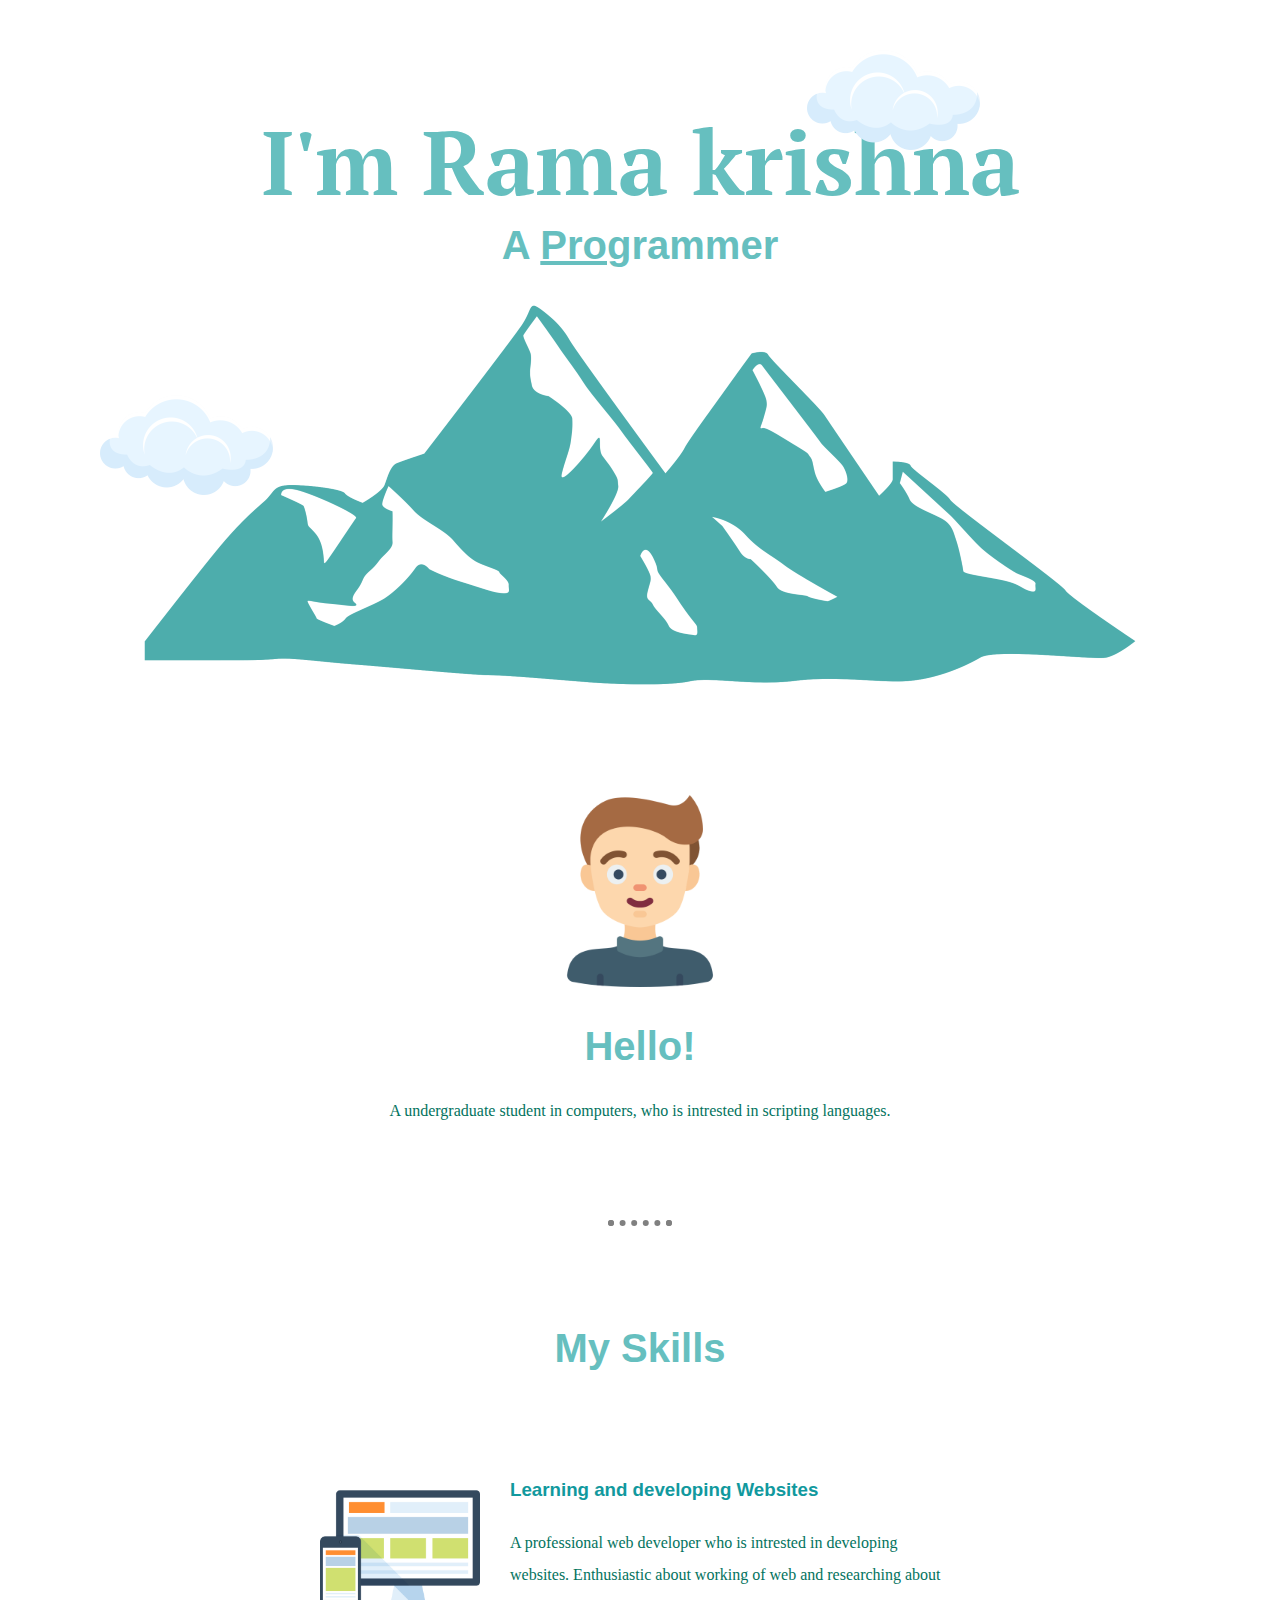
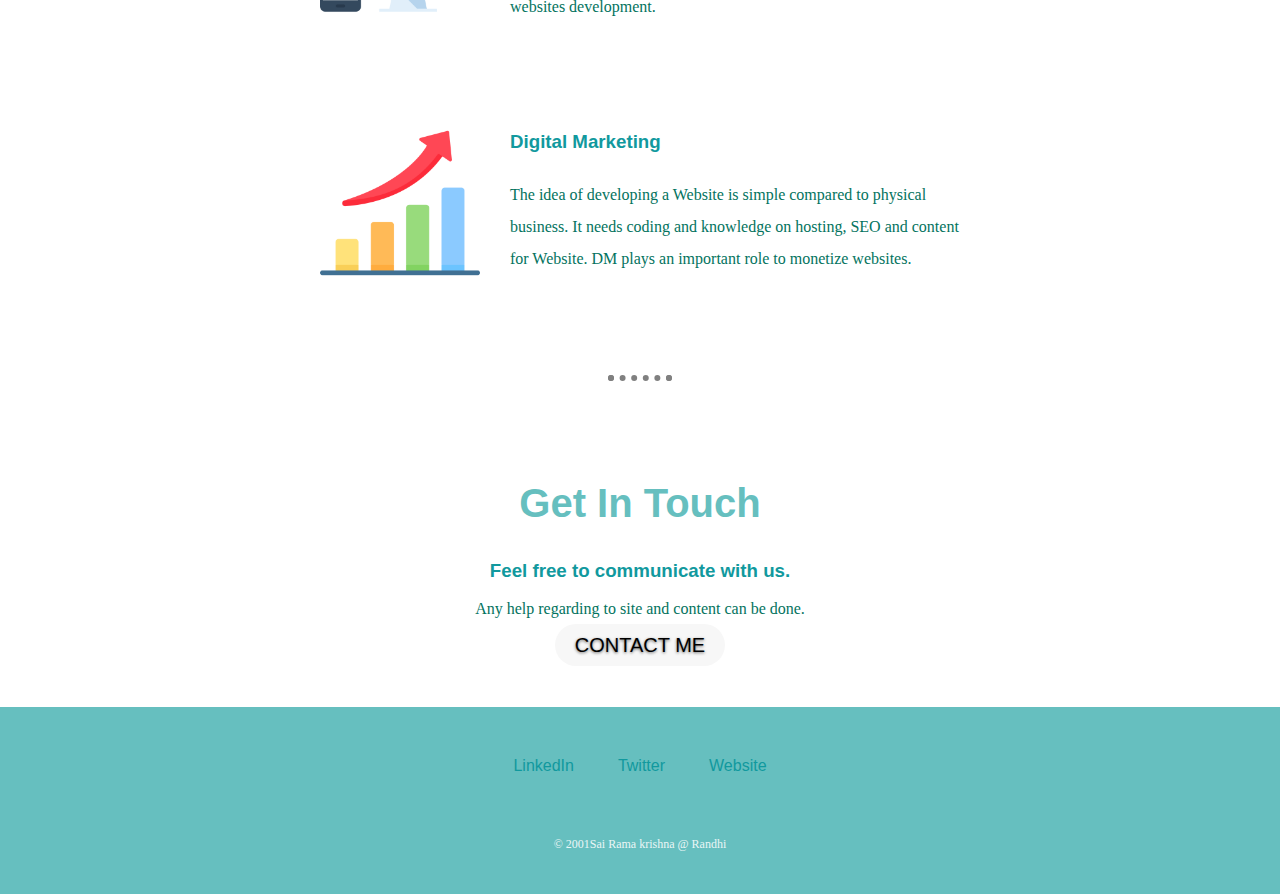
<file: index.html>
<!DOCTYPE html>
<html lang="en">
<head>
    <meta charset="UTF-8">
    <title>Document</title>
</head>
<link rel="stylesheet" href="work2.css">
<link rel="icon" href="favicon.ico">
<link rel="preconnect" href="https://fonts.googleapis.com">
<link rel="preconnect" href="https://fonts.gstatic.com" crossorigin>
<link href="https://fonts.googleapis.com/css2?family=Dancing+Script&family=PT+Serif:ital@1&display=swap" rel="stylesheet">
<body>
    <div class="top-container">
        <img class=top-cloud src="cloud.png">
    <h1>I'm Rama krishna</h1>
    <h2>A <span class="Pro">Pro</span>grammer</h2>
    <img src="mountain.png">
    <img class="bottom-cloud" src="cloud.png">
    </div>
    <div class="middle-container">
        <div class="profile">
          <img class="face-img" src="face.png" alt="profile pic">
          <h2>Hello!</h2>
          <p>A undergraduate student in computers, who is intrested in scripting languages.</p>
        </div>
        <hr>
        <div class="skills">
            <h2>My Skills</h2>
            <div class="skill-row">
              <img class="growth-img" src="web-design.png" alt="growth">
              <h3>Learning and developing Websites</h3>
              <p>A professional web developer who is intrested in developing websites. Enthusiastic about working of web and researching about websites development. </p>
            </div>
            <div class="skill-row">
              <img class="web-design-img" src="growth.png" alt="Website">
              <h3>Digital Marketing</h3>
              <p>The idea of developing a Website is simple compared to physical business. It needs coding and knowledge on hosting, SEO and content for Website. DM plays an important role to monetize websites.</p>
            </div>
          </div>
          <hr>
          <div class="contact-me">
            <h2>Get In Touch</h2>
            <h3>Feel free to communicate with us.</h3>
            <p>Any help regarding to site and content can be done.</p>
            <a class="btn" href="mailto:name@email.com">CONTACT ME</a>
          </div>
        <div class="bottom-container">
            <a class="footer-link" href="https://www.linkedin.com/">LinkedIn</a>
            <a class="footer-link" href="https://twitter.com/">Twitter</a>
            <a class="footer-link" href="https://www.appbrewery.co/">Website</a>
            <p class="copyright">© 2001Sai Rama krishna @ Randhi</p>
          </div>
</body>
</html>
</file>
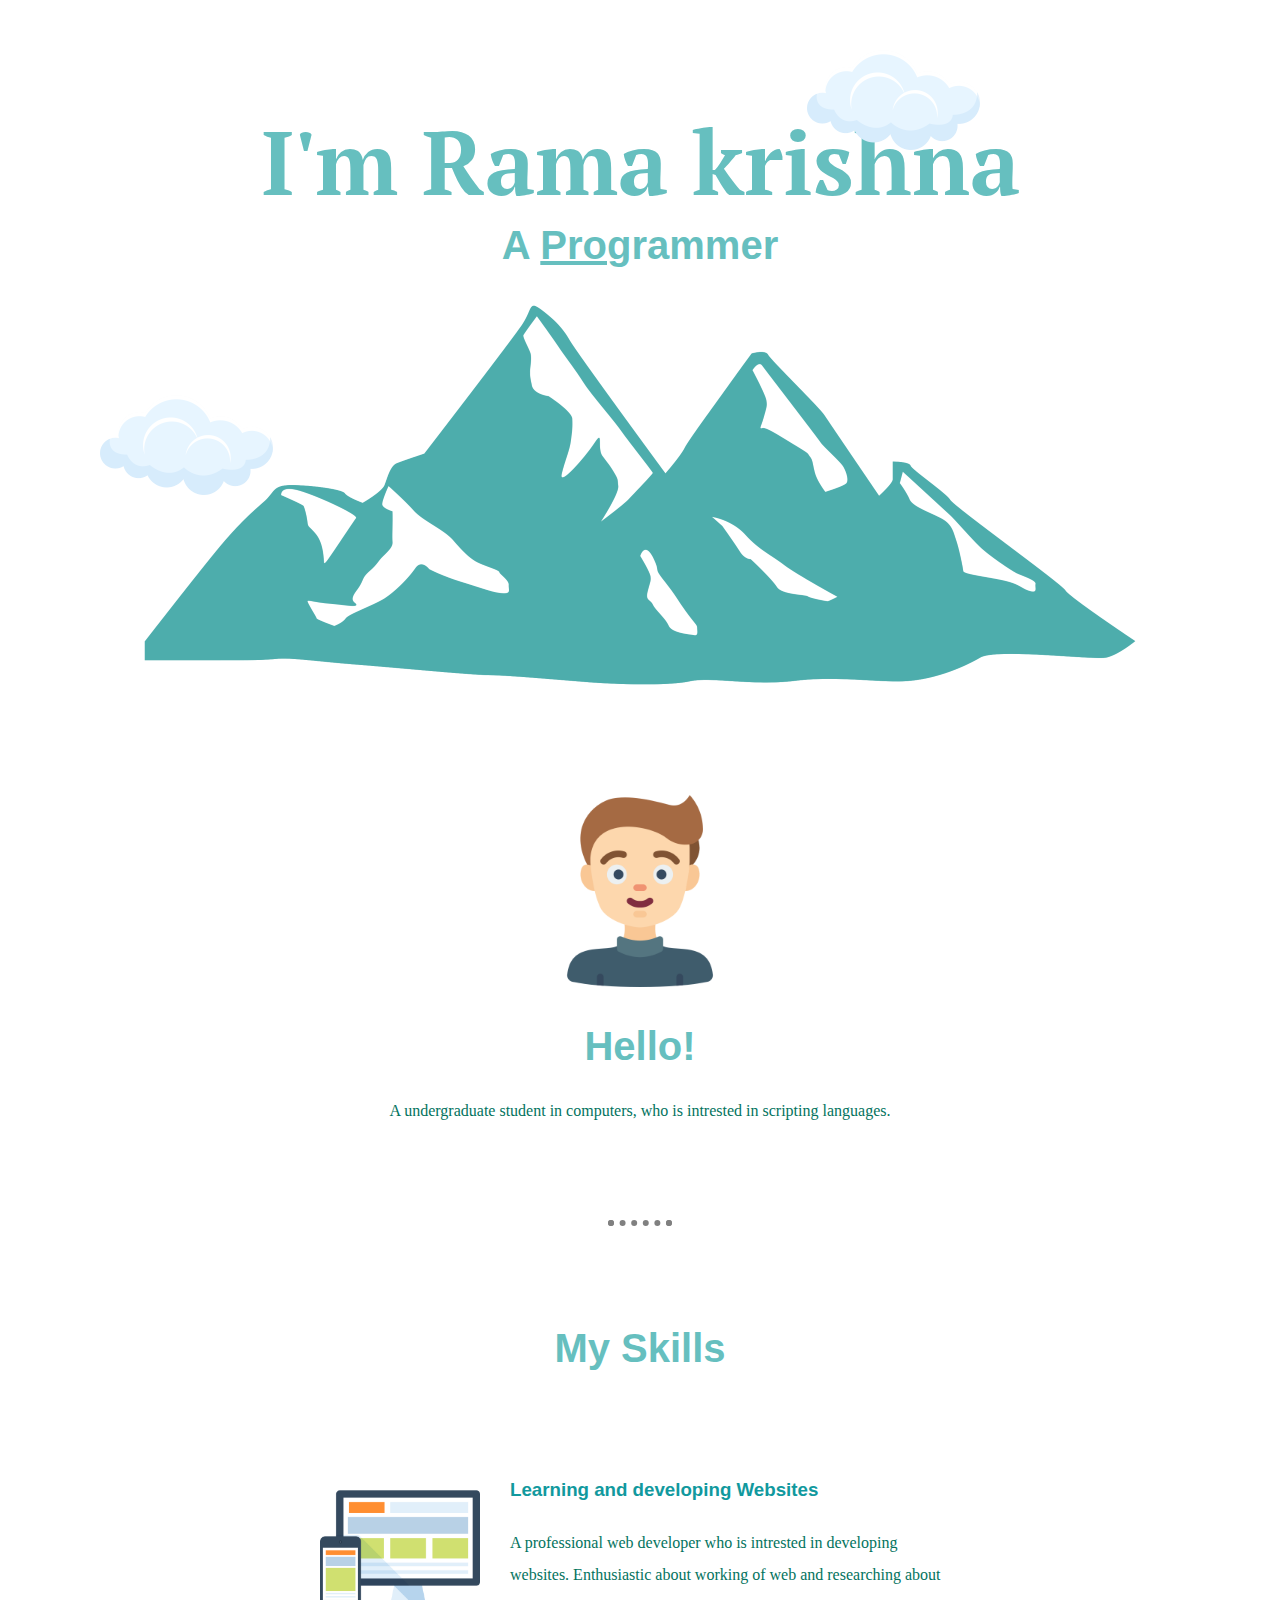
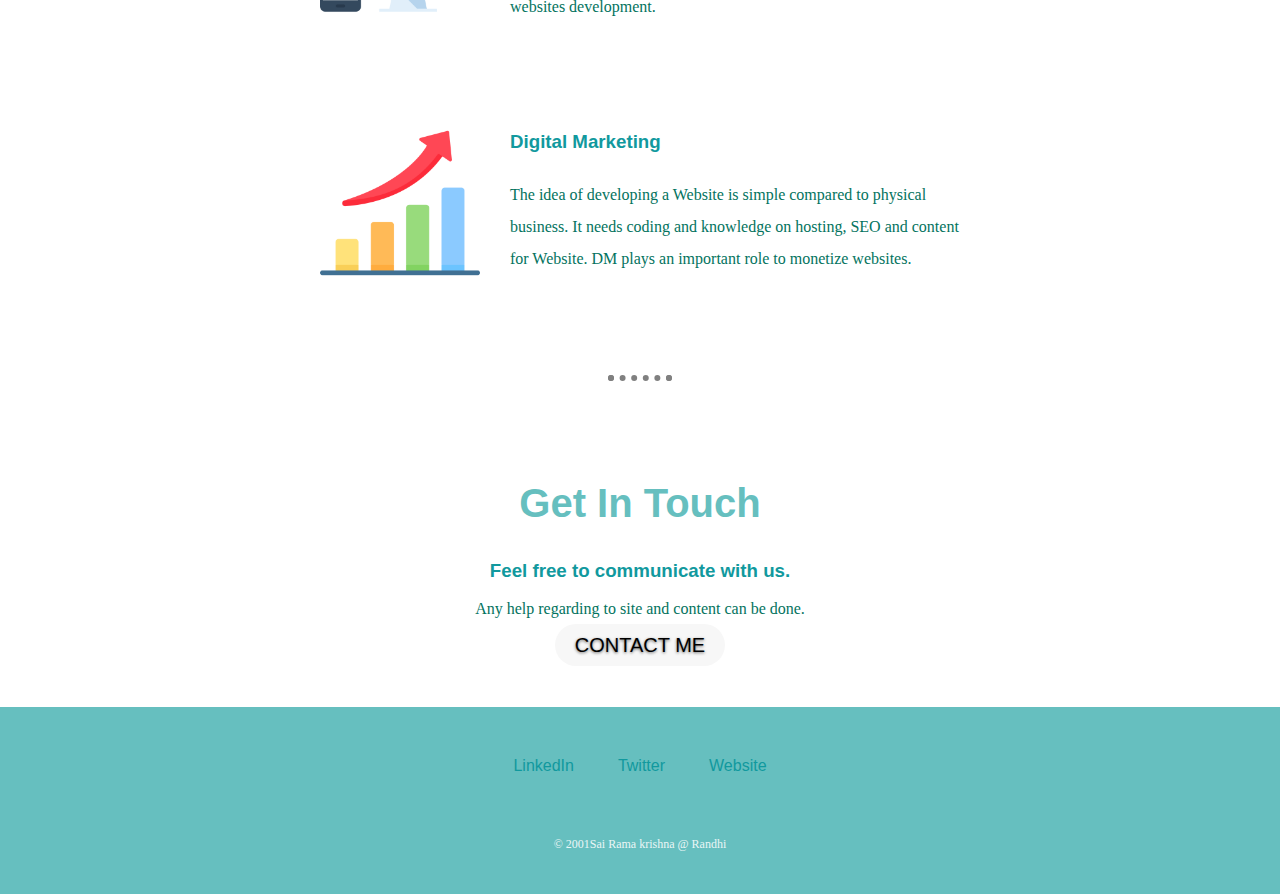
<file: work1.html>
<!DOCTYPE html>
<html lang="en">
<head>
    <meta charset="UTF-8">
    <title>Document</title>
</head>
<link rel="stylesheet" href="work2.css">
<link rel="icon" href="favicon.ico">
<link rel="preconnect" href="https://fonts.googleapis.com">
<link rel="preconnect" href="https://fonts.gstatic.com" crossorigin>
<link href="https://fonts.googleapis.com/css2?family=Dancing+Script&family=PT+Serif:ital@1&display=swap" rel="stylesheet">
<body>
    <div class="top-container">
        <img class=top-cloud src="cloud.png">
    <h1>I'm Rama krishna</h1>
    <h2>A <span class="Pro">Pro</span>grammer</h2>
    <img src="mountain.png">
    <img class="bottom-cloud" src="cloud.png">
    </div>
    <div class="middle-container">
        <div class="profile">
          <img class="face-img" src="face.png" alt="profile pic">
          <h2>Hello!</h2>
          <p>A undergraduate student in computers, who is intrested in scripting languages.</p>
        </div>
        <hr>
        <div class="skills">
            <h2>My Skills</h2>
            <div class="skill-row">
              <img class="growth-img" src="web-design.png" alt="growth">
              <h3>Learning and developing Websites</h3>
              <p>A professional web developer who is intrested in developing websites. Enthusiastic about working of web and researching about websites development. </p>
            </div>
            <div class="skill-row">
              <img class="web-design-img" src="growth.png" alt="Website">
              <h3>Digital Marketing</h3>
              <p>The idea of developing a Website is simple compared to physical business. It needs coding and knowledge on hosting, SEO and content for Website. DM plays an important role to monetize websites.</p>
            </div>
          </div>
          <hr>
          <div class="contact-me">
            <h2>Get In Touch</h2>
            <h3>Feel free to communicate with us.</h3>
            <p>Any help regarding to site and content can be done.</p>
            <a class="btn" href="mailto:name@email.com">CONTACT ME</a>
          </div>
        <div class="bottom-container">
            <a class="footer-link" href="https://www.linkedin.com/">LinkedIn</a>
            <a class="footer-link" href="https://twitter.com/">Twitter</a>
            <a class="footer-link" href="https://www.appbrewery.co/">Website</a>
            <p class="copyright">© 2001Sai Rama krishna @ Randhi</p>
          </div>
</body>
</html>
</file>
<file: work2.css>
body{
    margin: 0;
    text-align: center;
    font-family: 'Playfair Display', serif;
    font-size: 100%;
}
h1{
     font-family: 'Dancing Script', cursive;
     font-family: 'PT Serif', serif;
     font-size: 5.625rem;
     margin-top: 50px auto 0 auto;
     line-height: 2px;
     color: #66BFBF;
}
h2{
    font-family:'Franklin Gothic Medium', 'Arial Narrow', Arial, sans-serif;
    font-size: 2.5rem;
    color:#66BFBF;
}
h3{
    font-family: 'Franklin Gothic Medium', 'Arial Narrow', Arial, sans-serif;
    color:#11999E;
}
hr{
    border:dotted grey   6px;
    border-bottom: none;
    width: 4%;
    margin: 100px auto;
}
.skill-row{
          width: 50%;
          margin: 100px auto 100px auto;
          text-align: left;
          line-height: 2;
}
 
.top-container{
    position: relative;
    padding: 100px;
}
.bottom-container{
    background-color: #66BFBF;
    padding: 50px 0px 20px;
}
.Pro{
    text-decoration: underline;
}
.top-cloud{
    position:absolute;
    right: 300px;
    top:50px
}
.bottom-cloud{
    position: absolute;
    bottom: 300px;
    left: 100px;

}
.face-img{
    width: 15%;
}
.growth-img{
   width: 25%;
   float: left;
   margin-right: 30px;
}
.web-design-img{
     width: 25%;
     float:left;
     margin-right: 30px;
}
p{
    color: #03735e;
}


a{
    color: #11999E;
    font-family:'Franklin Gothic Medium', 'Arial Narrow', Arial, sans-serif;
    margin: 10px 20px;
    text-decoration: none;
    padding: 20px 0 20px 0;

}
a:hover{
    color: #EAF6F6;
}
.contact-me{
    margin: 20px 0 50px 0;
}
.btn {
    -webkit-border-radius: 28;
    -moz-border-radius: 28;
    border-radius: 28px;
    text-shadow: 0px 1px 3px #666666;
    font-family:'Franklin Gothic Medium', 'Arial Narrow', Arial, sans-serif;
    color: #000000;
    font-size: 20px;
    background: #f7f7f7;
    padding: 10px 20px 10px 20px;
    text-decoration: none;

  }
  
  .btn:hover {
    background: #ffffff;
    background-image: -webkit-linear-gradient(top, #ffffff, #000000);
    background-image: -moz-linear-gradient(top, #ffffff, #000000);
    background-image: -ms-linear-gradient(top, #ffffff, #000000);
    background-image: -o-linear-gradient(top, #ffffff, #000000);
    background-image: linear-gradient(to bottom, #ffffff, #000000);
    text-decoration: none;
  }  
  .copyright{
    color: #EAF6F6;
    font-size: 0.75rem;
    padding: 50px 0 10px 0;
  }
</file>
